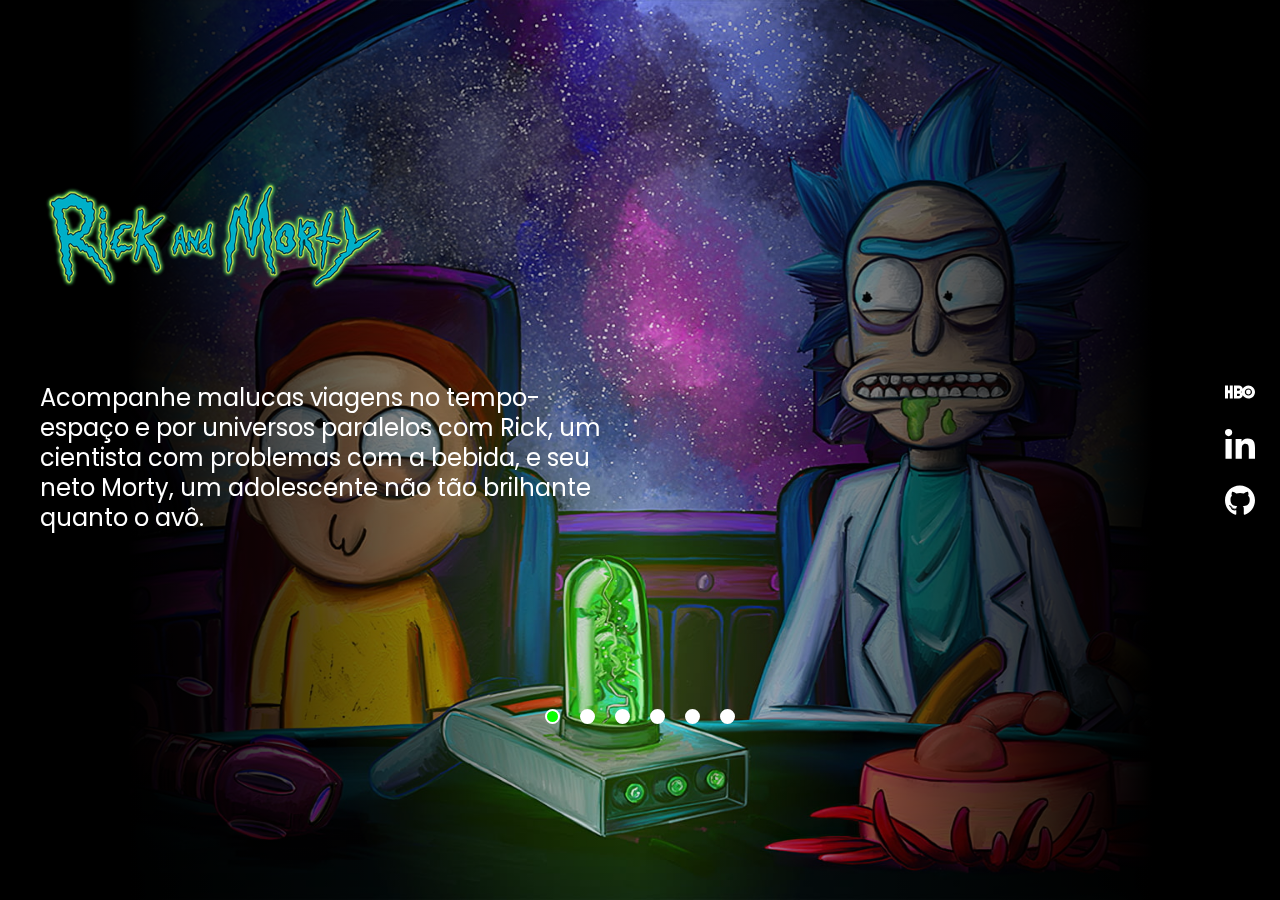
<file: index.html>
<!DOCTYPE html>
<html lang="pt-BR">

<head>
    <meta charset="UTF-8">
    <meta http-equiv="X-UA-Compatible" content="IE=edge">
    <meta name="viewport" content="width=device-width, initial-scale=1.0">
    <link rel="preconnect" href="https://fonts.googleapis.com">
    <link rel="preconnect" href="https://fonts.gstatic.com" crossorigin>
    <link href="https://fonts.googleapis.com/css2?family=Poppins:wght@300;400;500&display=swap" rel="stylesheet">
    <link rel="stylesheet" href="./src/css/reset.css">
    <link rel="stylesheet" href="./src/css/style.css">
    <link rel="stylesheet" href="./src/css/responsivo.css">

    <title>Rick and Morty</title>
</head>

<body>
    <main>
        <div class="carrosel">
            <img class="image ativa" src="src/img/rick-4.jpg" alt="rick and morty">
            <img class="image " src="src/img/rick-3.jpg" alt="rick and morty em outro mundo">

            <img class="image " src="src/img/rick-1.jpg" alt="rick no vazo">
            <img class="image" src="src/img/rick-6.jpg" alt="rick na garagem">
            <img class="image" src="src/img/rick-5.jpg" alt="a familia de rick and morty">
            <img class="image" src="src/img/rick-2.jpg" alt="rick and morty no estilo">
        </div>

        <div class="conteudo">
            <div class="informacoes">
                <img class="logo" src="src/img/rick-and-morty-31015.png" alt="rick and morty logo">

                <p class="descricao">Acompanhe malucas viagens no tempo-espaço e por universos paralelos com Rick, um
                    cientista com
                    problemas com a bebida, e seu neto Morty, um adolescente não tão brilhante quanto o avô.</p>
            </div>
            <div class="barra-botoes-carrosel">
                <button class="botao selecionado"></button>
                <button class="botao"></button>
                <button class="botao"></button>
                <button class="botao"></button>
                <button class="botao"></button>
                <button class="botao"></button>
            </div>
        </div>

        <aside class="menu-lateral">
            <ul>
                <li>
                    <a href="https://www.github.com/" target="_blank">
                        <img class="icon" src="./src/img/github.svg" alt="icone github">
                    </a>
                </li>
                <li>
                    <a href="https://www.linkedin.com/" target="_blank">
                        <img class="icon" src="src/img/linkedin-in.svg" alt="icone linkedin">
                    </a>
                </li>
                <li>
                    <a href="https://www.hbomax.com/br/pt/series/urn:hbo:series:GXkRjxwjR68PDwwEAABKJ" target="_blank">
                        <img class="icon" src="src/img/hbo-new.svg" alt="icone hbomax">
                    </a>
                </li>
            </ul>
        </aside>
    </main>
    <script src="./src/js/index.js"></script>
</body>

</html>
</file>
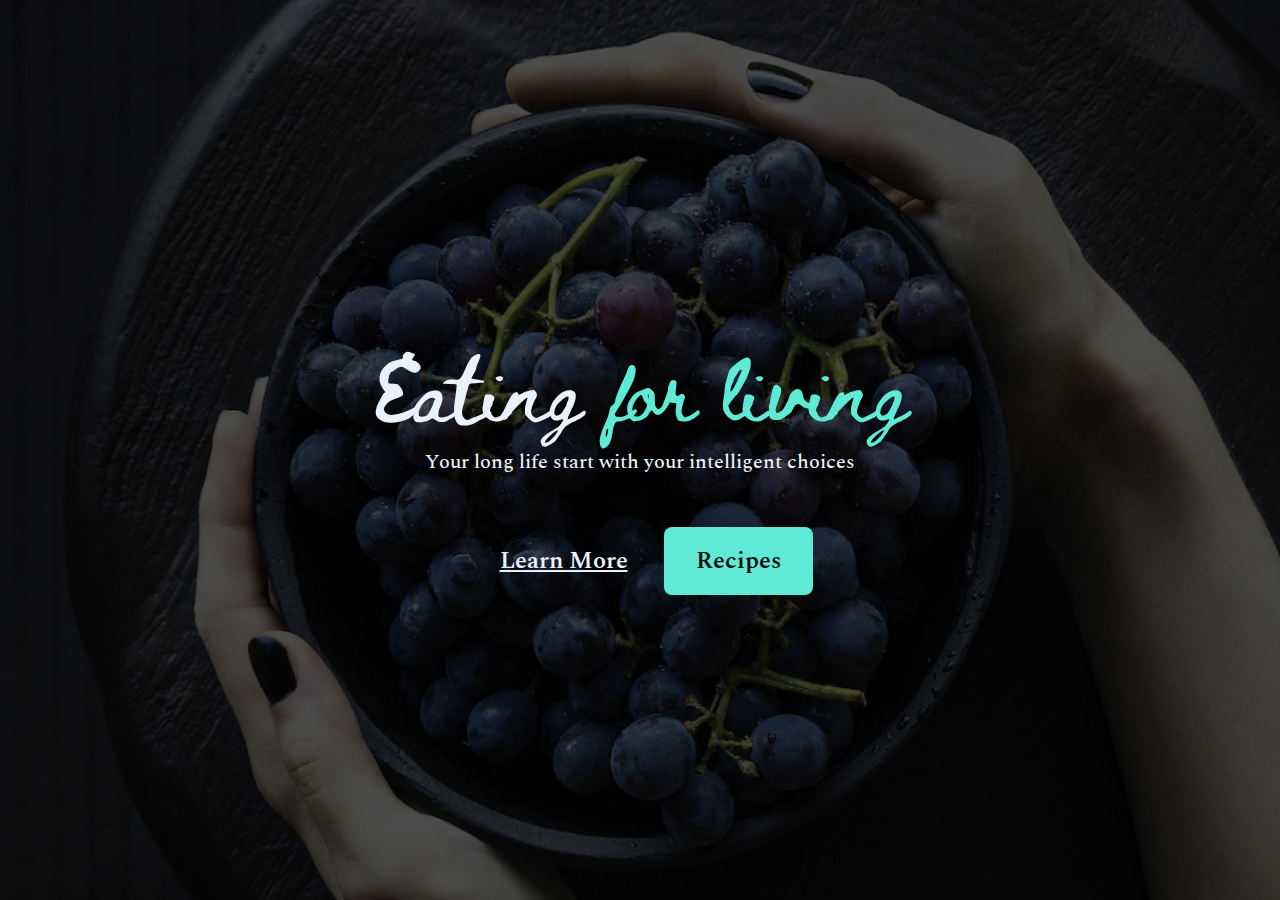
<file: Page-Healthy/index.html>
<!DOCTYPE html>
<html lang="en">

<head>
    <meta charset="UTF-8">
    <meta http-equiv="X-UA-Compatible" content="IE=edge">
    <meta name="viewport" content="width=device-width, initial-scale=1.0">
    <link rel="preconnect" href="https://fonts.googleapis.com">
    <link rel="preconnect" href="https://fonts.gstatic.com" crossorigin>
    <link href="https://fonts.googleapis.com/css2?family=Beth+Ellen&family=Spectral:wght@500;600&display=swap"
        rel="stylesheet">
    <link rel="stylesheet" href="style.css">
    <title>Healthy Recipes Landing</title>
</head>

<body>
    <h1>Eating <span>for living</span></h1>
    <p>Your long life start with your intelligent choices</p>

    <div>
        <a href="" class="learn">Learn More</a>
        <a href="" class="recipes">Recipes</a>
    </div>
</body>

</html>
</file>
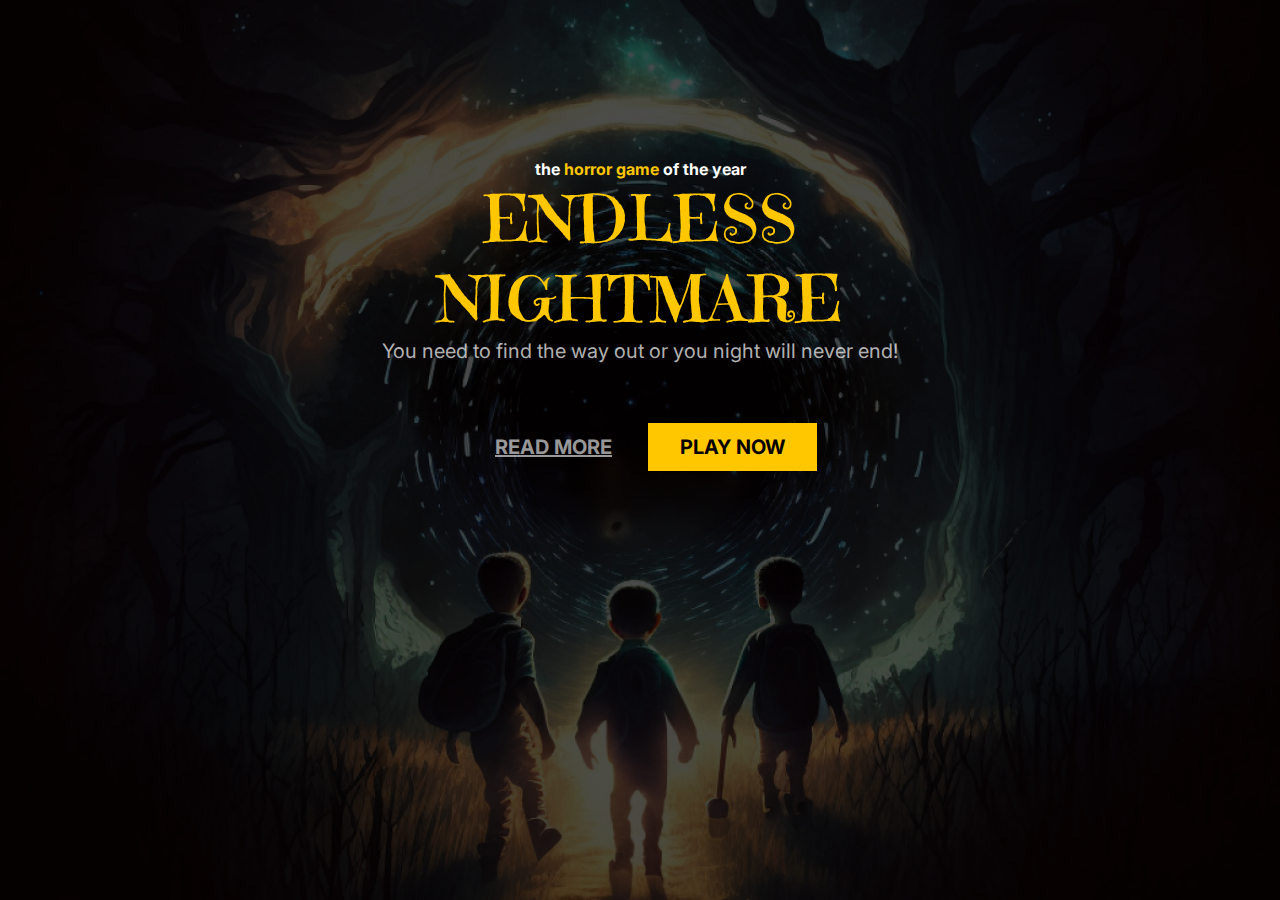
<file: Page-Horror-Game/index.html>
<!DOCTYPE html>
<html lang="en">

<head>
    <meta charset="UTF-8">
    <meta http-equiv="X-UA-Compatible" content="IE=edge">
    <meta name="viewport" content="width=device-width, initial-scale=1.0">
    <link rel="preconnect" href="https://fonts.googleapis.com">
    <link rel="preconnect" href="https://fonts.gstatic.com" crossorigin>
    <link rel="preconnect" href="https://fonts.googleapis.com">
    <link rel="preconnect" href="https://fonts.gstatic.com" crossorigin>
    <link href="https://fonts.googleapis.com/css2?family=Emilys+Candy&family=Inter:wght@400;700&display=swap"
        rel="stylesheet">
    <link rel="stylesheet" href="style.css">
    <title>Horror Game</title>
</head>

<body>
    <h3>the <span>horror game</span> of the year</h3>
    <h1>ENDLESS <br>NIGHTMARE</h1>
    <p>You need to find the way out or you night will never end!</p>


    <a href="#" class="secondary"> READ MORE</a>
    <a href="#" class="primary"> PLAY NOW</a>

</body>

</html>
</file>
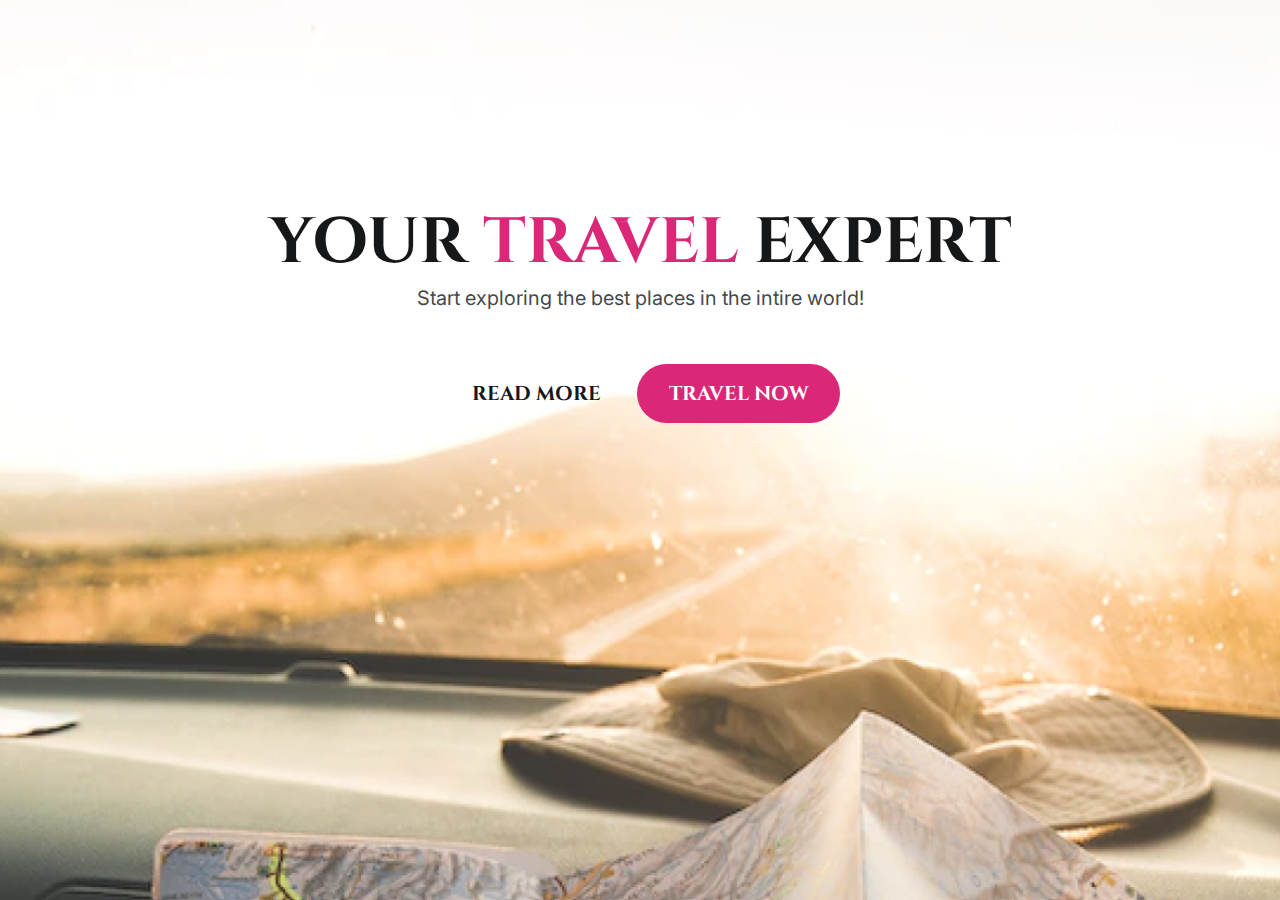
<file: Page-Travel/index.html>
<!DOCTYPE html>
<html lang="en">

<head>
    <meta charset="UTF-8">
    <meta http-equiv="X-UA-Compatible" content="IE=edge">
    <meta name="viewport" content="width=device-width, initial-scale=1.0">
    <link rel="preconnect" href="https://fonts.googleapis.com">
    <link rel="preconnect" href="https://fonts.gstatic.com" crossorigin>
    <link href="https://fonts.googleapis.com/css2?family=Cinzel:wght@700&family=Inter&display=swap" rel="stylesheet">
    <link rel="stylesheet" href="style.css">
    <title>Travel Expert LP</title>
</head>

<body>
    <h1> YOUR <span>TRAVEL</span> EXPERT</h1>
    <h3>Start exploring the best places in the intire world!</h3>
    <a href="" class="read">READ MORE</a>
    <a href="" class="travel">TRAVEL NOW</a>
</body>

</html>
</file>
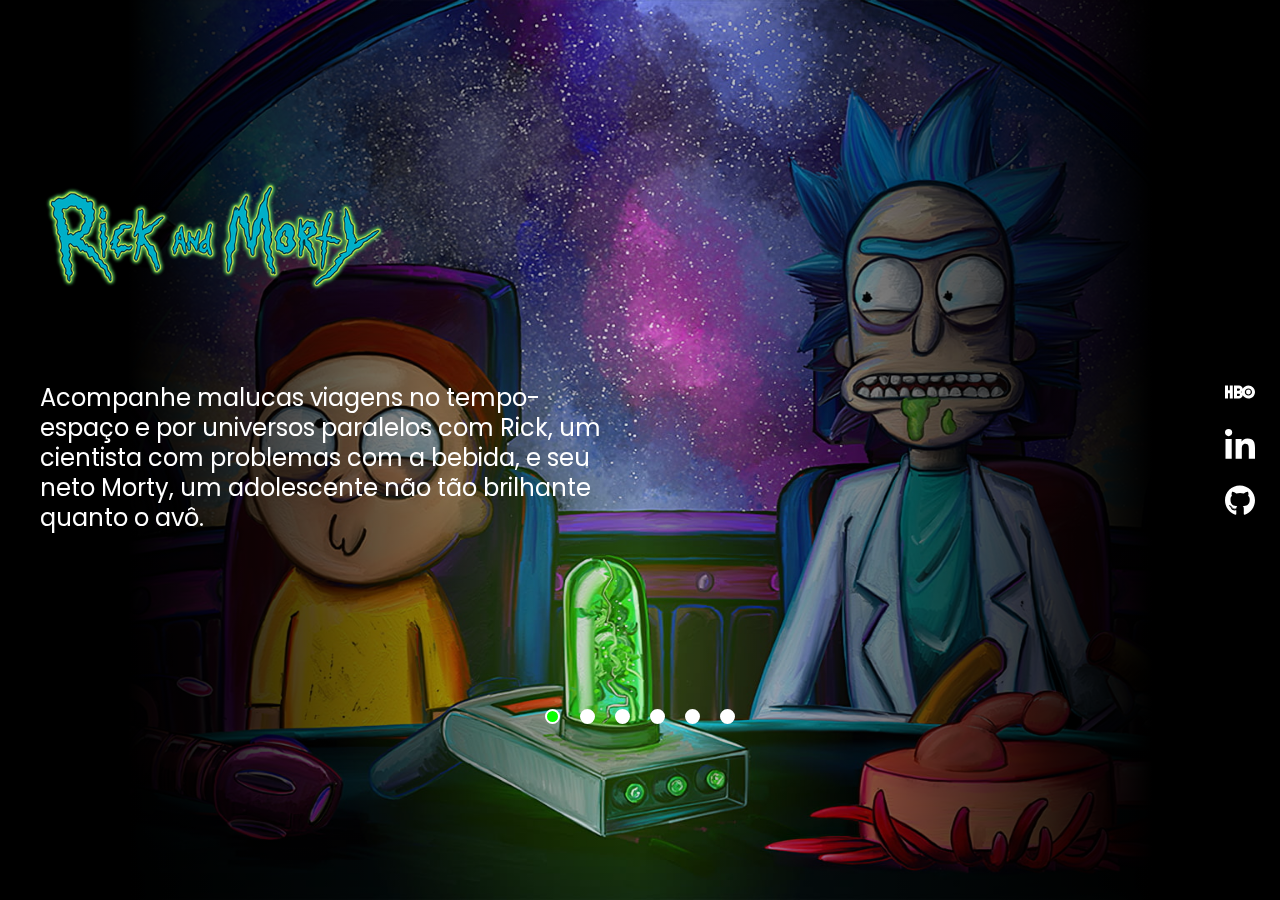
<file: Page-Rick-Morty-Com-Carrosel/src/index.html>
<!DOCTYPE html>
<html lang="pt-BR">

<head>
    <meta charset="UTF-8">
    <meta http-equiv="X-UA-Compatible" content="IE=edge">
    <meta name="viewport" content="width=device-width, initial-scale=1.0">
    <link rel="preconnect" href="https://fonts.googleapis.com">
    <link rel="preconnect" href="https://fonts.gstatic.com" crossorigin>
    <link href="https://fonts.googleapis.com/css2?family=Poppins:wght@300;400;500&display=swap" rel="stylesheet">
    <link rel="stylesheet" href="./css/reset.css">
    <link rel="stylesheet" href="./css/style.css">
    <link rel="stylesheet" href="./css/responsivo.css">

    <title>Rick and Morty</title>
</head>

<body>
    <main>
        <div class="carrosel">
            <img class="image ativa" src="./img/rick-4.jpg" alt="rick and morty">
            <img class="image " src="./img/rick-3.jpg" alt="rick and morty em outro mundo">

            <img class="image " src="./img/rick-1.jpg" alt="rick no vazo">
            <img class="image" src="./img/rick-6.jpg" alt="rick na garagem">
            <img class="image" src="./img/rick-5.jpg" alt="a familia de rick and morty">
            <img class="image" src="./img/rick-2.jpg" alt="rick and morty no estilo">
        </div>

        <div class="conteudo">
            <div class="informacoes">
                <img class="logo" src="./img/rick-and-morty-31015.png" alt="rick and morty logo">

                <p class="descricao">Acompanhe malucas viagens no tempo-espaço e por universos paralelos com Rick, um
                    cientista com
                    problemas com a bebida, e seu neto Morty, um adolescente não tão brilhante quanto o avô.</p>
            </div>
            <div class="barra-botoes-carrosel">
                <button class="botao selecionado"></button>
                <button class="botao"></button>
                <button class="botao"></button>
                <button class="botao"></button>
                <button class="botao"></button>
                <button class="botao"></button>
            </div>
        </div>

        <aside class="menu-lateral">
            <ul>
                <li>
                    <a href="https://www.github.com/" target="_blank">
                        <img class="icon" src="./img/github.svg" alt="icone github">
                    </a>
                </li>
                <li>
                    <a href="https://www.linkedin.com/" target="_blank">
                        <img class="icon" src="./img/linkedin-in.svg" alt="icone linkedin">
                    </a>
                </li>
                <li>
                    <a href="https://www.hbomax.com/br/pt/series/urn:hbo:series:GXkRjxwjR68PDwwEAABKJ" target="_blank">
                        <img class="icon" src="./img/hbo-new.svg" alt="icone hbomax">
                    </a>
                </li>
            </ul>
        </aside>
    </main>
    <script src="./js/index.js"></script>
</body>

</html>
</file>
<file: src/css/style.css>
body {
    font-family: 'Poppins', sans-serif;
    max-width: 1280px;
    margin: 0 auto;
}

main:after{
    content: '';
    min-height: 100vh;
    width: 100vw;
    position: fixed;
    top:0;
    left:0;
    background: linear-gradient(90deg, rgba(0, 0, 0, 1) 10%, rgba(0, 0, 0, 0.05926120448179273) 50%, rgba(0, 0, 0, 1) 90%);
	z-index: -1;
}

.conteudo {
   
    display: flex; /* o  display flex permite ajustar os elementos tanto na horizontal e na vertical assim na classe "pai" conteudo vai consegui mexer nos elementos filho.*/
    flex-direction: column; /* definir a  posicao dos elementos no caso em coluna*/
    min-height: 100vh;  /* vh vai pega altura 100% da sua tela */
    justify-content: space-evenly; /* da um espaço uniforme para os elementos*/
}


.informacoes .logo {
    max-width: 350px;
    margin-bottom: 80px;
}

.informacoes .descricao {
    width: 49%;
    font-size: 24px;
    color: #ffffff;
    line-height: 30px;
    opacity: 1;
}

.barra-botoes-carrosel {
   
    display: flex;
    justify-content: center;
    gap: 20px;
}

.barra-botoes-carrosel .botao {
    background-color: #ffffff;
    width: 15px;
    height: 15px;
    border-radius: 50%;
    border: 2px solid transparent;
    cursor: pointer;
    border-color: #ffffff;
}

.barra-botoes-carrosel .botao.selecionado {
    background-color: rgb(9, 255, 0);
}

.menu-lateral {
    position: fixed;
    top: 0;
    right: 0;
    width: 80px;
    display: flex;
    justify-content: center;
    align-items: center;
    min-height: 100vh;
}

.menu-lateral ul {
    display: flex;
    flex-direction: column-reverse;
    gap: 15px;
}

.menu-lateral .icon {
    width: 30px;
    filter: invert(1);
}

.menu-lateral .icon:hover {
    transform: scale(1.2);
    transition: 0.3s ease-in-out;
}

.carrosel{
    position: fixed;
    top: 0;
    left: 0;
    width: 100%;
    z-index: -1;
}

.carrosel img{
    width: 100%;
    height: 100vh;
    object-fit: cover;
    display: none;
    animation: mudarImagem 0.7s ;
}

.carrosel .image.ativa{
    display: block;  /* usado para mostrar a imagem */
}

@keyframes mudarImagem{
    from{
        opacity: 0.85;
    }
    to{
        opacity: 1;
    }
}
</file>
<file: src/css/responsivo.css>
@media (max-width: 1280px){

    body{
        padding: 0 40px;
    }    

}

@media (max-width: 768px){

    .informacoes{
        display: flex;
        flex-direction: column;
        align-items: center;
    }

    .informacoes .descricao{
        width: 60%;
        text-align: center;
    }

}

@media (max-width: 425px){
    .informacoes .logo{
        max-width: 300px;
    }

    .informacoes .descricao{
        width: 100%;
    }

    .menu-lateral{
        position: static;
        min-height: auto;
        width: 100%;
        margin-top: 50px;
    }
    .menu-lateral ul{
        flex-direction: row;

    }
    .conteudo{
        min-height: 70vh;
        gap: 50px;
    }

    body{
        padding: 40px;
    }
}
</file>
<file: Page-Healthy/style.css>
* {
    text-align: center;
    margin: 0;
    padding: 0;
    box-sizing: border-box;
    -webkit-font-smoothing: antialiased;
    -moz-osx-font-smoothing: grayscale;
}

body {
    background-image: url(image.jpg);
    background-position: center;
    background-repeat: no-repeat;
    background-size: cover;
    height: 100vh;
    display: grid;
    place-content: center;
}

h1 {
    font-family: 'Beth Ellen';
    font-style: normal;
    font-weight: 400;
    font-size: 64px;
    line-height: 120px;


    color: #EBF1FB;
}

h1 span {
    color: #5EEAD4;
}

p {
    font-family: 'Spectral';
    font-style: normal;
    font-weight: 500;
    font-size: 20px;
    line-height: 30px;
    color: #EBF1FB;
    margin-bottom: 72px;
}

a {
    padding: 16px 32px;
    gap: 8px;
    text-decoration: none;
}

.learn {
    font-family: 'Spectral';
    font-style: normal;
    font-weight: 600;
    font-size: 24px;
    line-height: 24px;
    text-decoration-line: underline;

    color: #EBF1FB;
}

a:hover,
.recipes {
    font-family: 'Spectral';
    font-style: normal;
    font-weight: 600;
    font-size: 24px;
    line-height: 24px;
    color: #0B0C0E;
    background: #5EEAD4;
    border-radius: 8px;
}
</file>
<file: Page-Horror-Game/style.css>
* {
    margin: 0;
    box-sizing: border-box;
    -webkit-font-smoothing: antialiased;
    -moz-osx-font-smoothing: grayscale;
}

body {
    background-image: url("image.png");
    background-position: center;
    background-repeat: no-repeat;
    background-size: cover;
    height: 100vh;
    background-color: black;
    text-align: center;
    padding-top: 160px;
}

h3 {
    font-family: 'Inter';
    font-weight: 700;
    font-size: 16px;
    line-height: 19px;
    text-align: center;

    color: #FFFFFF;
}

h3 span {
    color: #FFC700;
}

h1 {
    font-family: 'Emilys Candy', cursive;
    font-weight: 400;
    font-size: 64px;
    line-height: 80px;
    color: #FFC700;
}

p {
    font-family: 'Inter';
    font-weight: 400;
    font-size: 20px;
    line-height: 24px;
    margin-bottom: 72px;

    color: rgba(255, 255, 255, 0.7);

}

a {
    font-family: 'Inter';
    padding: 12px 32px;
    font-weight: 700;
    font-size: 20px;
    line-height: 24px;
}

.secondary {
    text-decoration-line: underline;
    color: rgba(255, 255, 255, 0.6);

}

a:hover,
.primary {
    text-decoration: none;
    color: #040101;
    background: #FFC700;
    opacity: 1;
}
</file>
<file: Page-Travel/style.css>
* {
    margin: 0;
    padding: 0;
    box-sizing: border-box;
}

body {
    text-align: center;
    padding-top: 200px;
    background-image: url(image.png);
    background-repeat: no-repeat;
    background-size: cover;
    background-position: bottom;
    height: 100vh;

}

h1 {
    color: #151718;
    font-family: 'Cinzel';
    font-style: normal;
    font-weight: 700;
    font-size: 64px;
    line-height: 86px;
}

h1 span {
    color: #DB2777;
}

h3 {
    font-family: 'Inter';
    font-style: normal;
    font-weight: 400;
    font-size: 20px;
    line-height: 24px;
    margin-bottom: 72px;
    color: rgba(44, 46, 47, 0.9);
}

a {
    padding: 16px 32px;
    text-decoration: none;
    gap: 8px;
}

.read {
    font-family: 'Cinzel';
    font-style: normal;
    font-weight: 700;
    font-size: 20px;
    line-height: 24px;
    color: #151718;
}

.travel {
    font-family: 'Cinzel';
    font-style: normal;
    font-weight: 700;
    font-size: 20px;
    line-height: 24px;

    color: #FFFFFF;

    background: #DB2777;
    border-radius: 80px;
}
</file>
<file: Page-Rick-Morty-Com-Carrosel/src/css/style.css>
body {
    font-family: 'Poppins', sans-serif;
    max-width: 1280px;
    margin: 0 auto;
}

main:after{
    content: '';
    min-height: 100vh;
    width: 100vw;
    position: fixed;
    top:0;
    left:0;
    background: linear-gradient(90deg, rgba(0, 0, 0, 1) 10%, rgba(0, 0, 0, 0.05926120448179273) 50%, rgba(0, 0, 0, 1) 90%);
	z-index: -1;
}

.conteudo {
   
    display: flex; /* o  display flex permite ajustar os elementos tanto na horizontal e na vertical assim na classe "pai" conteudo vai consegui mexer nos elementos filho.*/
    flex-direction: column; /* definir a  posicao dos elementos no caso em coluna*/
    min-height: 100vh;  /* vh vai pega altura 100% da sua tela */
    justify-content: space-evenly; /* da um espaço uniforme para os elementos*/
}


.informacoes .logo {
    max-width: 350px;
    margin-bottom: 80px;
}

.informacoes .descricao {
    width: 49%;
    font-size: 24px;
    color: #ffffff;
    line-height: 30px;
    opacity: 1;
}

.barra-botoes-carrosel {
   
    display: flex;
    justify-content: center;
    gap: 20px;
}

.barra-botoes-carrosel .botao {
    background-color: #ffffff;
    width: 15px;
    height: 15px;
    border-radius: 50%;
    border: 2px solid transparent;
    cursor: pointer;
    border-color: #ffffff;
}

.barra-botoes-carrosel .botao.selecionado {
    background-color: rgb(9, 255, 0);
}

.menu-lateral {
    position: fixed;
    top: 0;
    right: 0;
    width: 80px;
    display: flex;
    justify-content: center;
    align-items: center;
    min-height: 100vh;
}

.menu-lateral ul {
    display: flex;
    flex-direction: column-reverse;
    gap: 15px;
}

.menu-lateral .icon {
    width: 30px;
    filter: invert(1);
}

.menu-lateral .icon:hover {
    transform: scale(1.2);
    transition: 0.3s ease-in-out;
}

.carrosel{
    position: fixed;
    top: 0;
    left: 0;
    width: 100%;
    z-index: -1;
}

.carrosel img{
    width: 100%;
    height: 100vh;
    object-fit: cover;
    display: none;
    animation: mudarImagem 0.7s ;
}

.carrosel .image.ativa{
    display: block;  /* usado para mostrar a imagem */
}

@keyframes mudarImagem{
    from{
        opacity: 0.85;
    }
    to{
        opacity: 1;
    }
}
</file>
<file: Page-Rick-Morty-Com-Carrosel/src/css/responsivo.css>
@media (max-width: 1280px){

    body{
        padding: 0 40px;
    }    

}

@media (max-width: 768px){

    .informacoes{
        display: flex;
        flex-direction: column;
        align-items: center;
    }

    .informacoes .descricao{
        width: 60%;
        text-align: center;
    }

}

@media (max-width: 425px){
    .informacoes .logo{
        max-width: 300px;
    }

    .informacoes .descricao{
        width: 100%;
    }

    .menu-lateral{
        position: static;
        min-height: auto;
        width: 100%;
        margin-top: 50px;
    }
    .menu-lateral ul{
        flex-direction: row;

    }
    .conteudo{
        min-height: 70vh;
        gap: 50px;
    }

    body{
        padding: 40px;
    }
}
</file>
